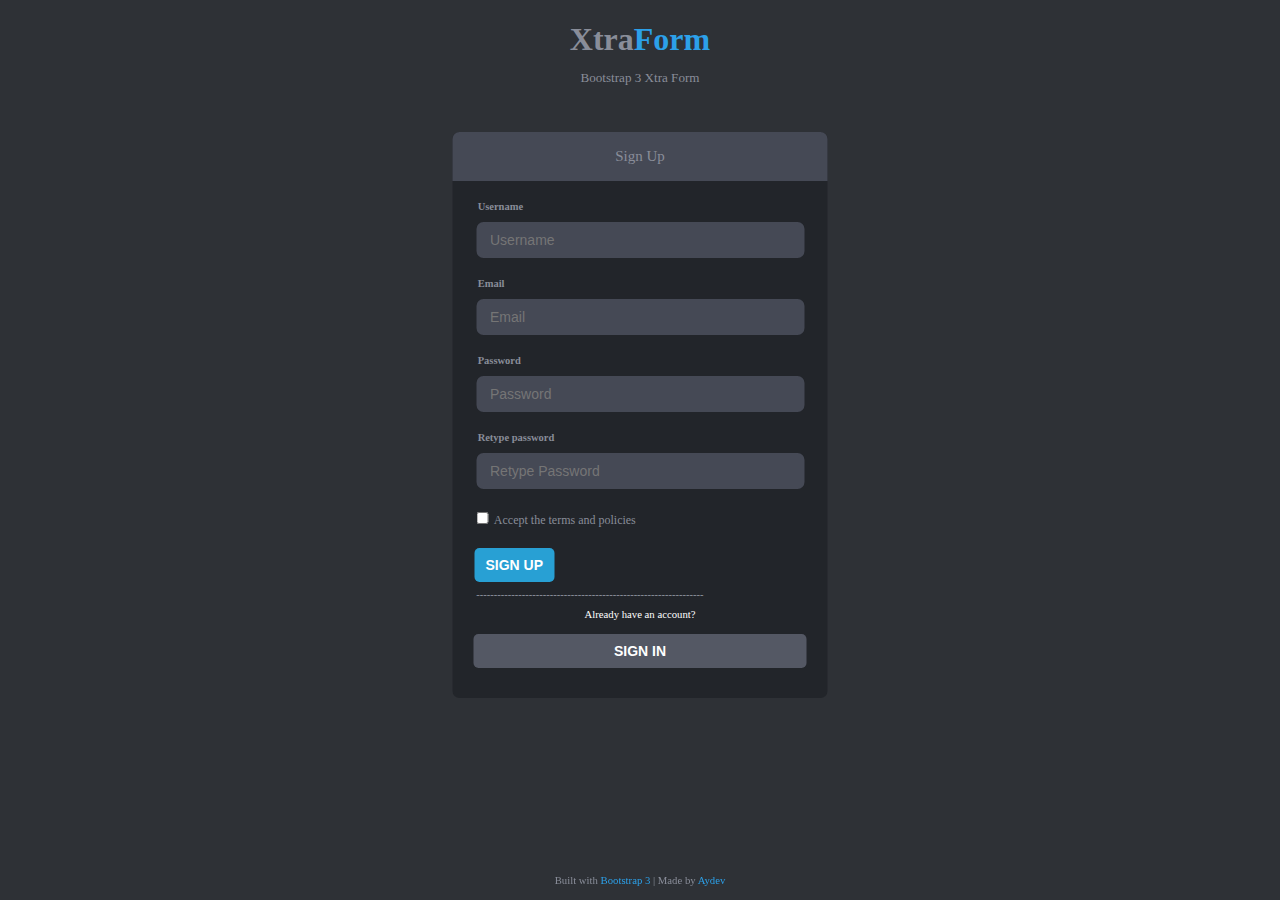
<file: Project Zero/index.html>
<!DOCTYPE html>
<html>
    <head>
        <meta charset="UTF-8" />
		<link rel="stylesheet" type="text/css" href="style.css" />
        <title>Registration Form</title>
    </head>

    <body>
		<h1>Xtra<span>Form</span></h1>
		<p>Bootstrap 3 Xtra Form</p>
		
		<div class="footer">
			<h6>Built with <span><a href="water.html">Bootstrap 3</a></span> | Made by <span><a href="water.html">Aydev</a></span></h6>
		</div>
		
        <form class="box" action="index.html" method="post">
			
			<h5>Sign Up</h5>
			
			<p>Username</p>
			<input type="text" name="" placeholder="Username">
			<p>Email</p>
			<input type="text" name="" placeholder="Email">
			<p>Password</p>
			<input type="password" name="" placeholder="Password">
			<p>Retype password</p>
			<input type="password" name="" placeholder="Retype Password">
			
			<div class="check">
			<input type="checkbox">
				<label>Accept the terms and policies</label>
			</div>
			
			<input type="submit" name="" value="Sign Up">
			
			<div class="line">
			<p>-----------------------------------------------------------------</p>
			</div>
			
			<h6><a href="water.html">Already have an account?</h6>
			
			<div class="signin">
				<input type="submit" name="signin" value="Sign In">
			</div>
		</form>
		
		
    </body>
</html>
</file>
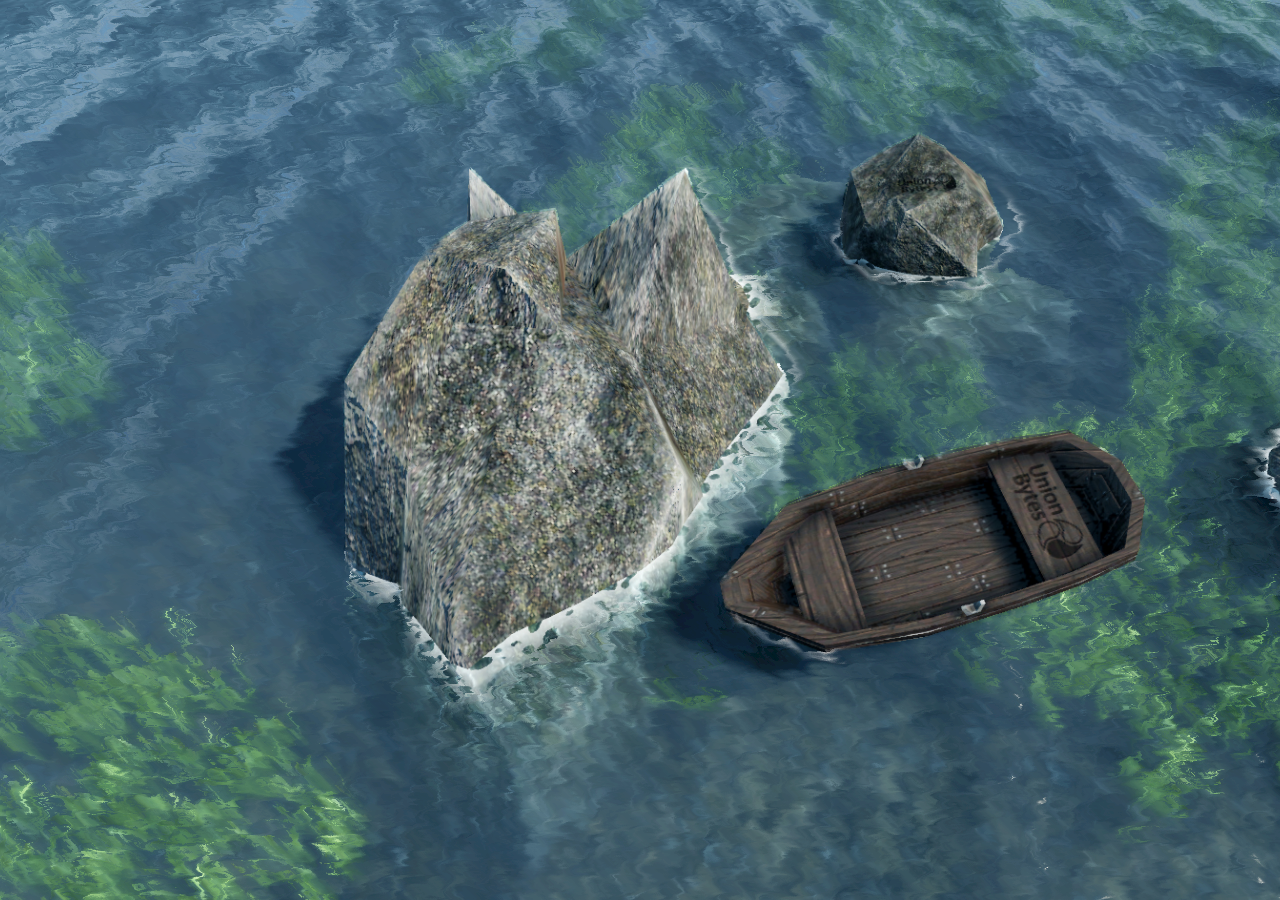
<file: Project Zero/water.html>
<!DOCTYPE html>
<html>
	<head>
		<meta charset="UTF-8" />
		<link rel="stylesheet" type="text/css" href="waterstyle.css" />
	</head>
	<body>
	
	<form class="web">
		
	</form>
	
	<div class="background">
		<div class="water"></div>
	</div>
	<svg>
      <filter id="turbulence" x="0" y="0" width="100%" height="100%">
        <feTurbulence id="sea-filter" numOctaves="3" seed="2" baseFrequency="0.02 0.05"></feTurbulence>
        <feDisplacementMap scale="20" in="SourceGraphic"></feDisplacementMap>
        <animate xlink:href="#sea-filter" attributeName="baseFrequency" dur="60s" 
        keyTimes="0;0.5;1" values="0.02 0.06;0.04 0.08;0.02 0.06" repeatCount="indefinite"/>
      </filter>
    </svg>
	</body>
</html>
</file>
<file: Project Zero/style.css>
body {
	background-color: #2e3136;
	font-family: Verdana;
}

h1 {
	margin-bottom: -2px;
	text-align: center;
}

h1, p , h5, label, h6{
	color: #898d99;
}

p {
	font-size: 82%;
	text-align: center;
}

h5 {
	width: 375px;
	background: #454955;
	margin-top: 0px;
	margin-bottom: 15px;
	padding-top: 16px;
	padding-bottom: 16px;
	border-top-right-radius: 7px;
	border-top-left-radius: 7px;
	font-size: 15px;
	font-weight: normal;
	text-align: center;
}

span {
	color: #2ca0e9;
}

.box {
	width: 375px;
	position: absolute;
	top: 415px;
	left: 50%;
	transform: translate(-50%, -50%);
	background: #22252a;
	border-radius: 7px;
	margin-bottom: 80px;
}

.box p {
	padding-left: 6.7%;
	text-align: left;
	font-size: 10.5px;
	font-weight: bold;
	padding-bottom: 0px;
	margin-bottom: 0px;
	margin-top: 20px;
}

.box input[type = "text"], .box input[type = "password"] {
	border: 0;
	background: none;
	display: block;
	margin: 10px auto;
	background: #454955;
	padding: 10px 14px;
	width: 300px;
	color: white;
	transition: 0.25s;
	border-radius: 7px;
	outline: none;
	font-size: 14px;
}

.box input[type = "text"]:focus, .box input[type = "password"]:focus{
	border: 2px solid #3498db;
	transition: 0.25s;
}

.check {
	font-weight: normal;
	text-align: left;
	font-size: 12px;
	padding: 10px 20px;
}

.box input[type = "checkbox"] {
	height: 12px;
	width: 12px;
}

.box input[type = "submit"]{
	background: #28a0d4;
	margin: 10px auto;
	margin-bottom: 0px;
	border: none;
	padding: 9px 11px;
	outline: none;
	color: white;
	border-radius: 5px;
	transition: 0.25s;
	cursor: pointer;
	font-size: 14px;
	font-weight: bold;
	text-transform: uppercase;
	margin-left: 22px;
}

.box input[type = "submit"]:hover{
	background: #545864;
	transition: 0.50s;
}

.line {
	margin-top: -13px;
	text-align: left;
	padding-right: 20px;
}

h6 {
	font-weight: normal;
	text-align: center;
	margin: 8px auto;
	margin-bottom: 4px;
}

a {
	color: #2ca0e9;
	text-decoration: none;
}

.box a {
	color: white;
	text-decoration: none;
}

.signin {
	text-align: center;
}

.signin input[type = "submit"] {
	background: #545864;
	padding-left: 140px;
	padding-right: 140px;
	margin: 10px 0px;
	margin-bottom: 30px;
	transition: 0.25s;
}

.signin input[type = "submit"]:hover{
	background: #28a0d4;
	transition: 0.50s;
}

.footer {
   position: fixed;
   left: 0;
   bottom: 0;
   width: 100%;
   text-align: center;
   margin-bottom: 10px;
}
</file>
<file: Project Zero/waterstyle.css>
body {
	margin: 0;
	height: 100%;
	width: 100%;
}

.background {
	position: absolute;
	top: 0;
	left: 0;
	height: 100%;
	width: 100%;
	background-image: url("Realistic_Water_Shader.jpg");
	background-size: cover;
}

.background .water {
	position: absolute;
	background-image: url("Realistic_Water_Shader mask.png");
	background-size: cover;
	top:0;
	left:0;
	height: 100%;
	width: 100%;
	filter: url("#turbulence");
}

.web {
	border: 2px solid black;
	padding: 20px;
	text-align: center;
}
</file>
